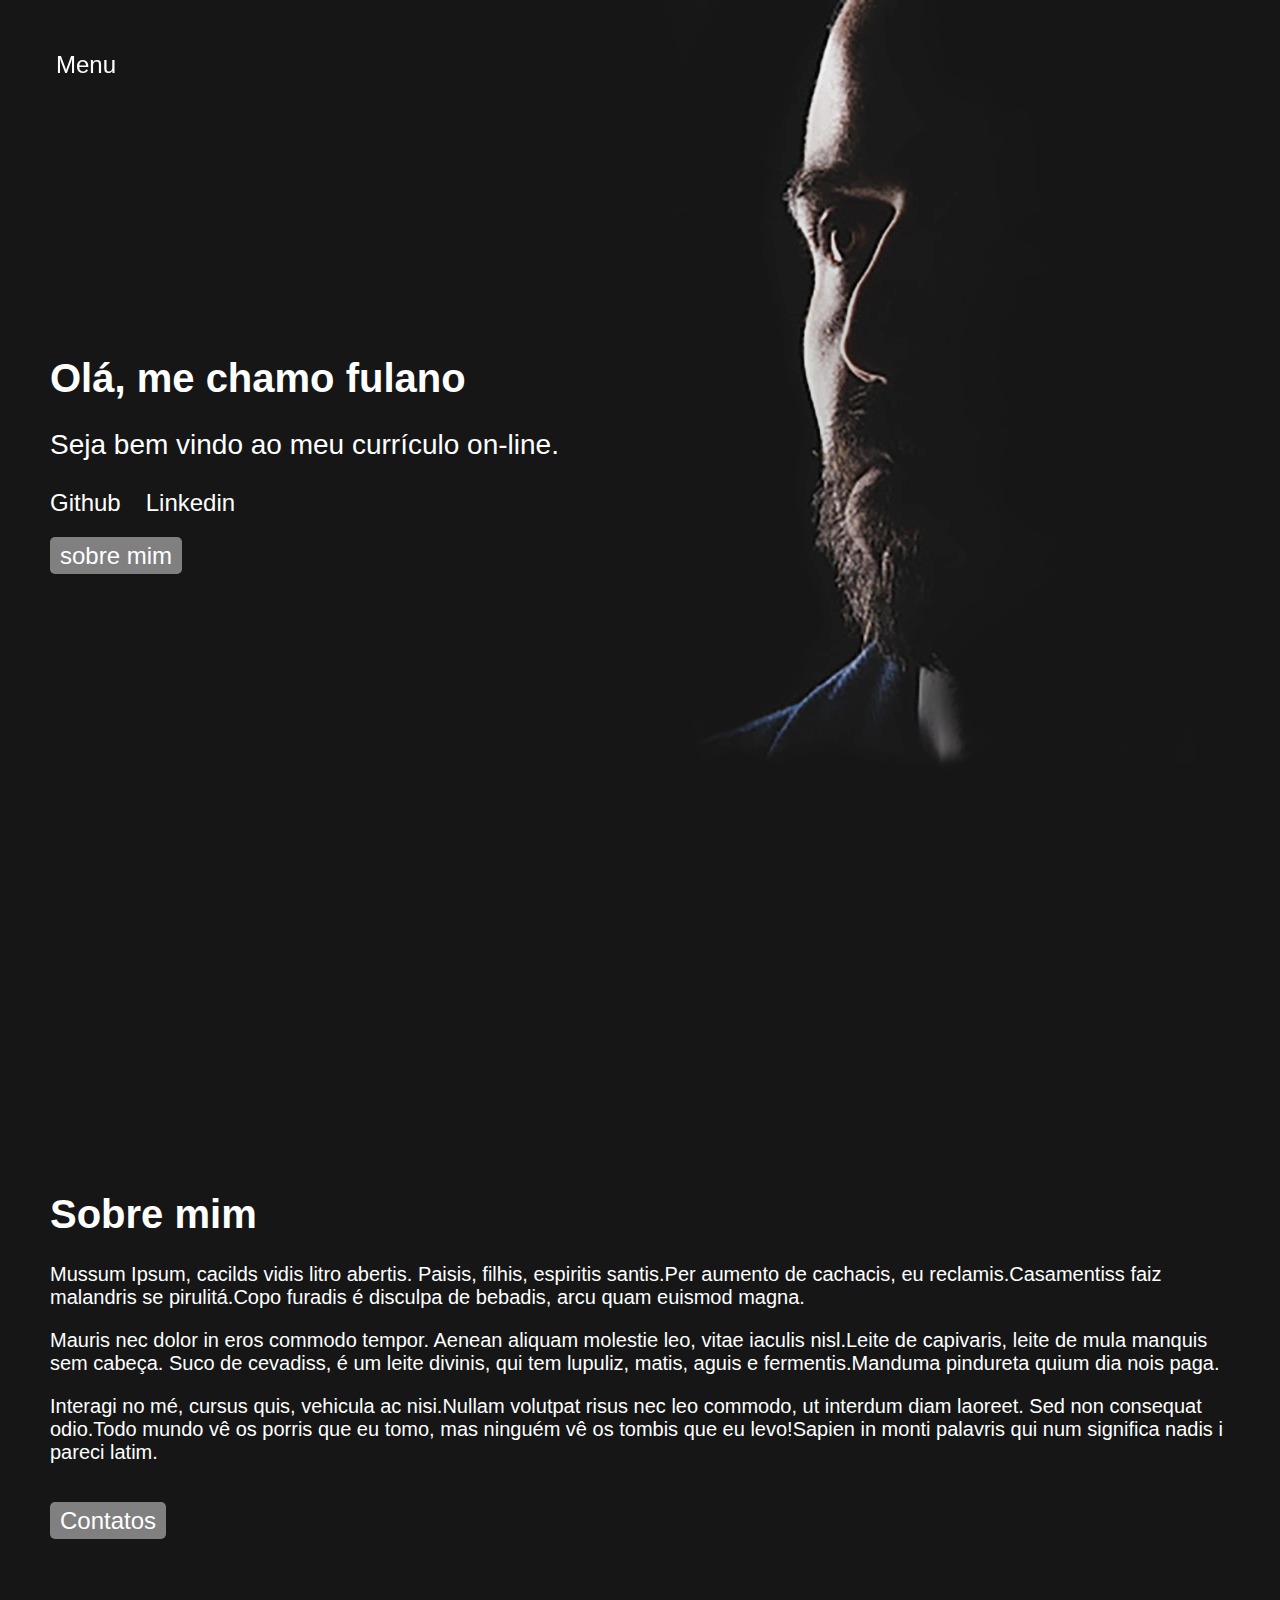
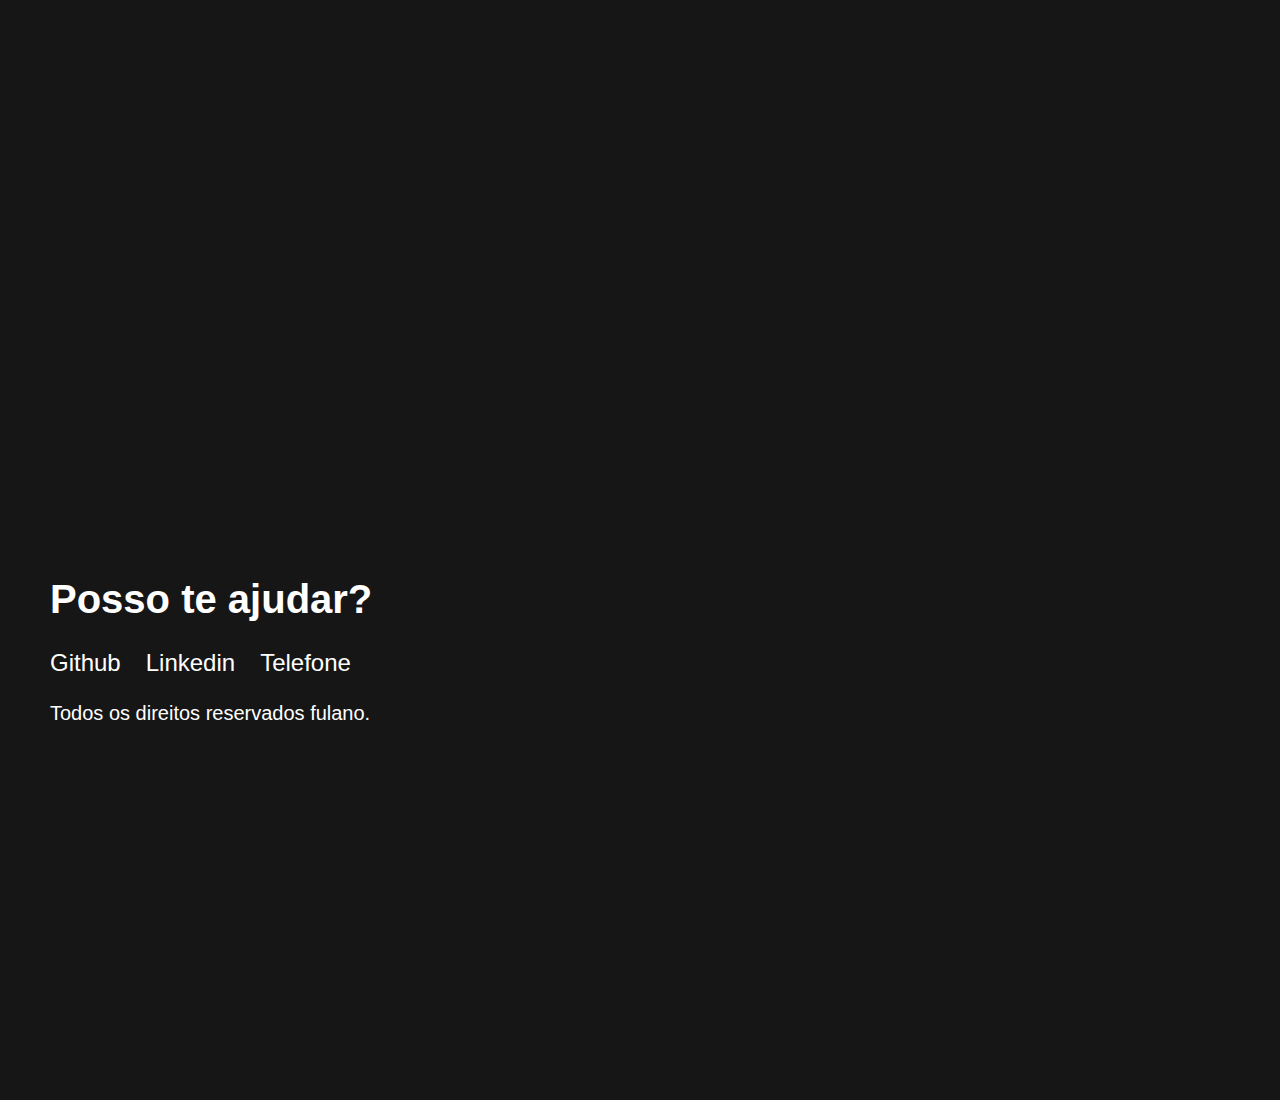
<file: Aula9/index.html>
<!DOCTYPE html>
<html lang="pt-br">
<head>
    <meta charset="utf-8">
    <meta name="viewport" content="width=device-width, initial-scale=1, shrink-to-fit=no">
    <title>Aula 09: Primeira entrega</title>
    <link rel="stylesheet" href="./style.css">
</head>
<body>
    
    <div class="cursor"></div>
    
    <div class="l-app">

        <!-- 

            1. Esta sessão deverá ser apresentada
            sempre que houver o click no botão MENU:

            <button class="l-sidebar__btn"type="button">Menu</button>

        -->
        <div class="l-sidebar">
            <h1 class="l-logo">seu nome</h1>
            <nav class="c-sidebar">
                <a class="c-nav__item" href="#sobre-mim">sobre mim</a>
                <a class="c-nav__item" href="#contatos">contatos</a>
            </nav>
        </div>

        <!--

            1.1. Quando houver o click do usuário,
            a sidebar deverá ser apresentada.

            <div class="l-sidebar">
                ...
            </div>

        -->
        <button class="l-sidebar__btn"type="button">Menu</button>

        <!-- 

            2. O usuário poderá usar o teclado para abrir ou fechar
            a sidebar. No caso, as tecla Space.

            3. O usuário poderá usar o mouse para abrir ou fechar
            a sidebar. No caso, um duplo click em qualquer local
            do site irá abrir ou fechar a sidebar.

        -->

        <div class="l-content">

            <!-- Sessão Principal -->
            <div class="l-page" id="bg__profile">
                <main>
                    <h1 class="title">Olá, me chamo fulano</h1>
                    <p class="description">Seja bem vindo ao meu currículo on-line.</p>
                    
                    <nav class="c-nav u-my-3">
                        <a class="c-nav__item" href="https://github.com/MarogobaCTD/Atividades/tree/master/Aula9" target="_blank">Github</a>
                        <a class="c-nav__item" href="">Linkedin</a>
                    </nav>

                    <a class="c-btn u-my-3" href="#sobre-mim">sobre mim</a>
                </main>
            </div>

            <!-- Sessão Sobre mim -->
            <div class="l-page" id="sobre-mim">
                <article>
                    <h1 class="title">Sobre mim</h1>
                    <p>Mussum Ipsum, cacilds vidis litro abertis. Paisis, filhis, espiritis santis.Per aumento de cachacis, eu reclamis.Casamentiss faiz malandris se pirulitá.Copo furadis é disculpa de bebadis, arcu quam euismod magna.</p>
                    <p>Mauris nec dolor in eros commodo tempor. Aenean aliquam molestie leo, vitae iaculis nisl.Leite de capivaris, leite de mula manquis sem cabeça. Suco de cevadiss, é um leite divinis, qui tem lupuliz, matis, aguis e fermentis.Manduma pindureta quium dia nois paga.</p>
                    <p>Interagi no mé, cursus quis, vehicula ac nisi.Nullam volutpat risus nec leo commodo, ut interdum diam laoreet. Sed non consequat odio.Todo mundo vê os porris que eu tomo, mas ninguém vê os tombis que eu levo!Sapien in monti palavris qui num significa nadis i pareci latim.</p>
                    <br>
                    <a class="c-btn u-my-3" href="#contatos">Contatos</a>
                </article>
            </div>

            <!-- Sessão Contatos-->
            <div class="l-page" id="contatos">
                <section>
                    <h1 class="title">Posso te ajudar?</h1>
                    
                    <nav class="c-nav">
                        <a class="c-nav__item" href= "https://github.com/MarogobaCTD/Atividades/tree/master/Aula9" target="_blank">Github</a>
                        <a class="c-nav__item" href="">Linkedin</a>
                        <a class="c-nav__item" href="tel:+5551997383930">Telefone</a>
                    </nav>
                </section>

                <footer class="u-my-3">
                    <span>Todos os direitos reservados fulano.</span>
                </footer>
                
            </div>

        </div>
    </div>

    <!--

        4. Um boxe de texto irá acompanhar o cursor do mouse.
        4.1. O texto deverá mudar quando o cursor do mouse sobrepor 
        qualquer uma das sessão do site:
         - Receberá o texto Bem vindo
         - Receberá o texto Sobre mim
         - Receberá o texto Contatos

        5. Corrija o erro presente no console do DevTools.

    -->
    <!-- 5. **(20pts)** Corrija o erro presente no console do DevTools. -->
    <script type="text/javascript" src="./app.js" defer></script>

</body>
</html>
</file>
<file: Aula9/style.css>
* {
    box-sizing: border-box;
}

body {
    background-color: rgb(22, 22, 22);
    font-family: Arial, Helvetica, sans-serif;
    font-size: 20px;
    color: white;
    padding: 0;
    margin: 0;
}
 
/*
    Layout(s)
*/

.l-app {
    height: 100vh;
    width: 100vw;
}

.l-sidebar {
    background-color: black;
    height: 100vh;
    padding: 100px 25px 0;
    position: fixed;
    min-width: 250px;
    top: 0;
    left: 0;
    transform: translateX(-250px);
    width: 250px;
    z-index: 1;
}

.l-sidebar::after {
    color: white;
    content: "fechar";
    font-family: Arial Black, Arial, sans-serif;
    position: absolute;
    top: 10px;
    right: 10px;
}

.l-sidebar__btn {
    background-color: transparent;
    border: none;
    color: white;
    font-size: 1.5rem;
    position: fixed;
    margin: 50px;
}

.l-sidebar--open {
    transition: all .5s;
    transform: translateX(0);
}

.l-sidebar--close {
    transition: all .5s;
    transform: translateX(-250px);
}


.l-logo {
    font-size: 1.8rem;
    color: white;
    margin-bottom: 75px;
}

.l-page {
    display: flex;
    flex-direction: column;
    justify-content: center;
    height: 100vh;
    padding: 50px;
    width: 100%;
}

#bg__profile {
    background-image: url("./images/profile.webp");
    background-repeat: no-repeat;
    background-position: top right;
}

/*
    Componente(s)
*/

.c-sidebar {
    display: flex;
    font-family: Arial Black, Arial, Helvetica, sans-serif;
    flex-direction: column;
    gap: 25px;
}

.c-nav {
    display: flex;
    font-family: Arial Black, Arial, Helvetica, sans-serif;
    gap: 25px;
}

.c-nav__item {
    font-size: 24px;
    color: white;
    text-decoration: none;
}

.c-btn {
    background-color: gray;
    border: none;
    border-radius: 5px;
    color: white;
    font-family: Arial Black, Arial, sans-serif;
    font-size: 24px;
    padding: 5px 10px;
    text-decoration: none;
}


/* Texto */
.title {
    color: white;
    font-size: 2.5rem;
}

.description {
    color: white;
    font-size: 1.75rem;
}

/* Utilitários */

.u-mx-1 {
    margin-left: 5px;
    margin-right: 5px;
}

.u-mx-2 {
    margin-left: 15px;
    margin-right: 15px;
}

.u-mx-3 {
    margin-top: 25px;
    margin-bottom: 25px;
}

.u-my-1 {
    margin-top: 5px;
    margin-bottom: 5px;
}

.u-my-2 {
    margin-top: 15px;
    margin-bottom: 15px;
}

.u-my-3 {
    margin-top: 25px;
    margin-bottom: 25px;
}

.cursor{
    width: 100px;
    height: 30px;
    display: block;
    position: absolute;
    background: transparent;
    color: white;
    font-size: 0.8rem;
}
</file>
